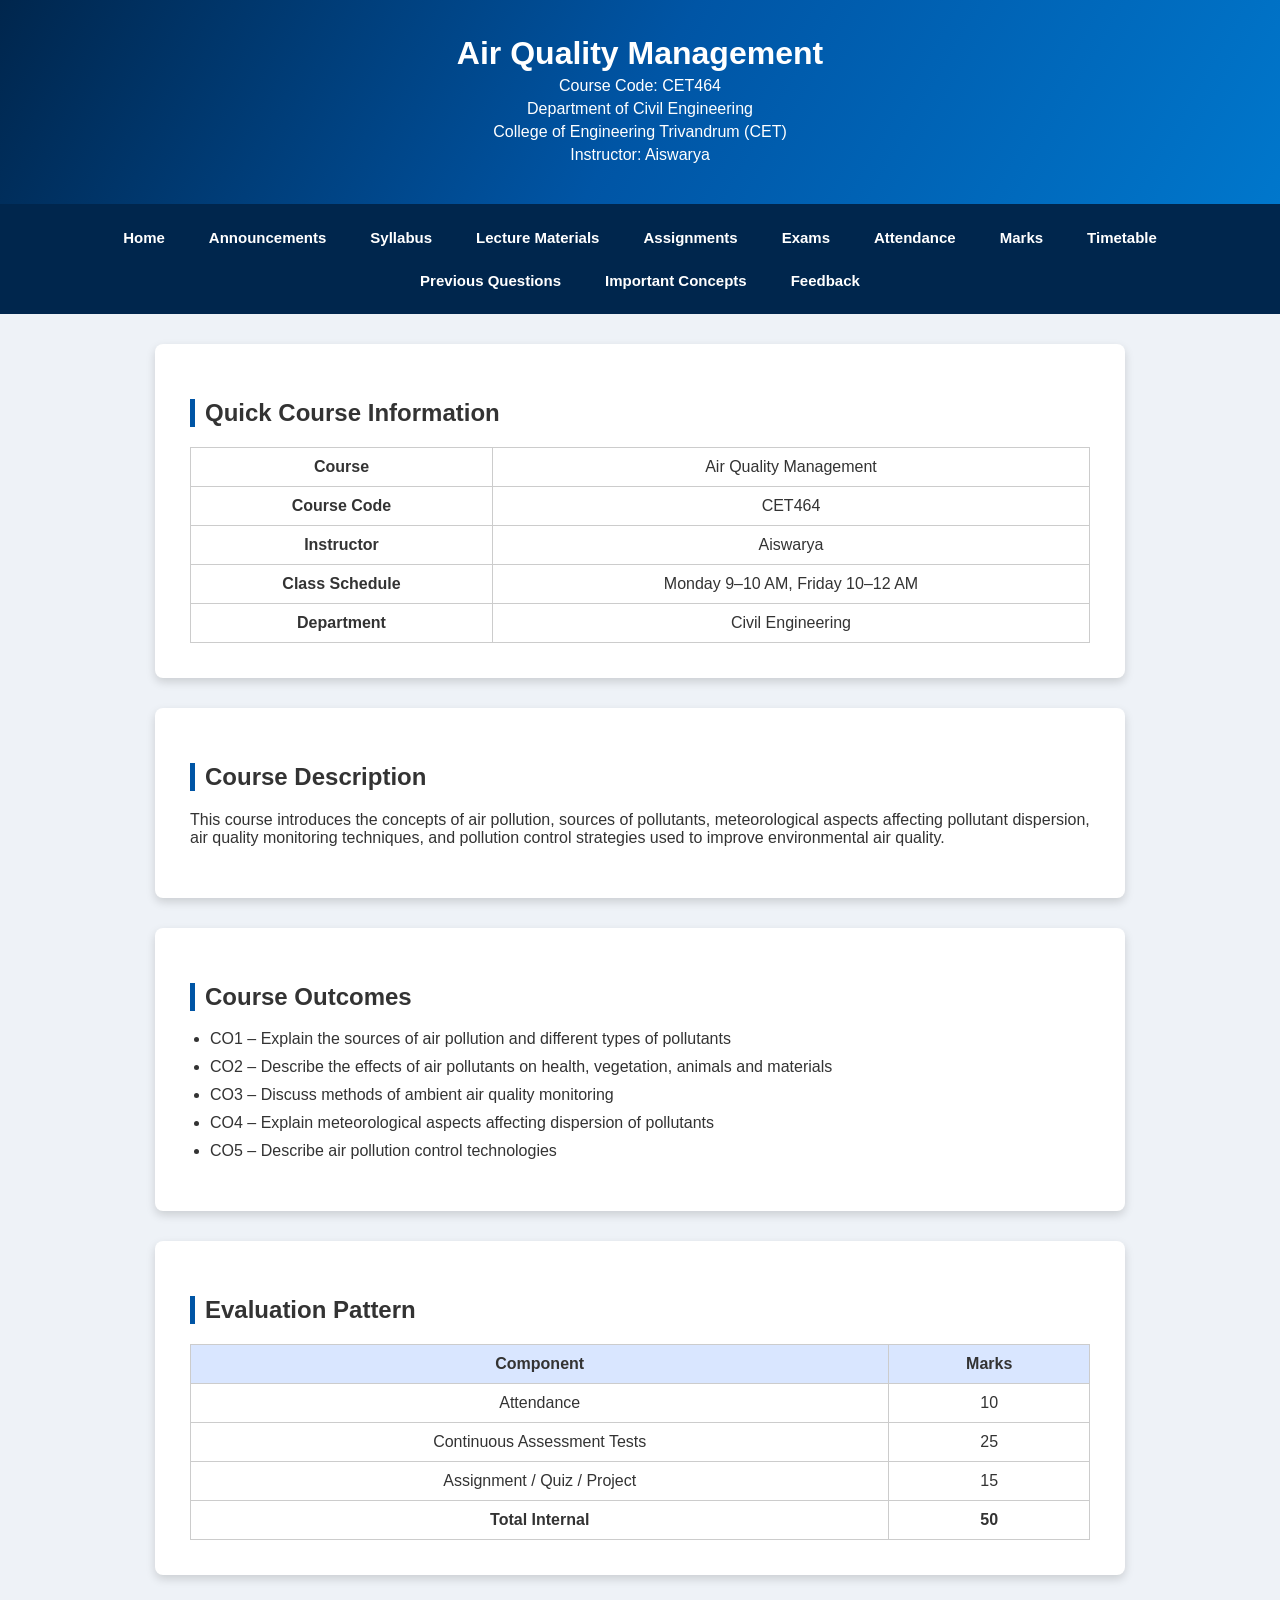
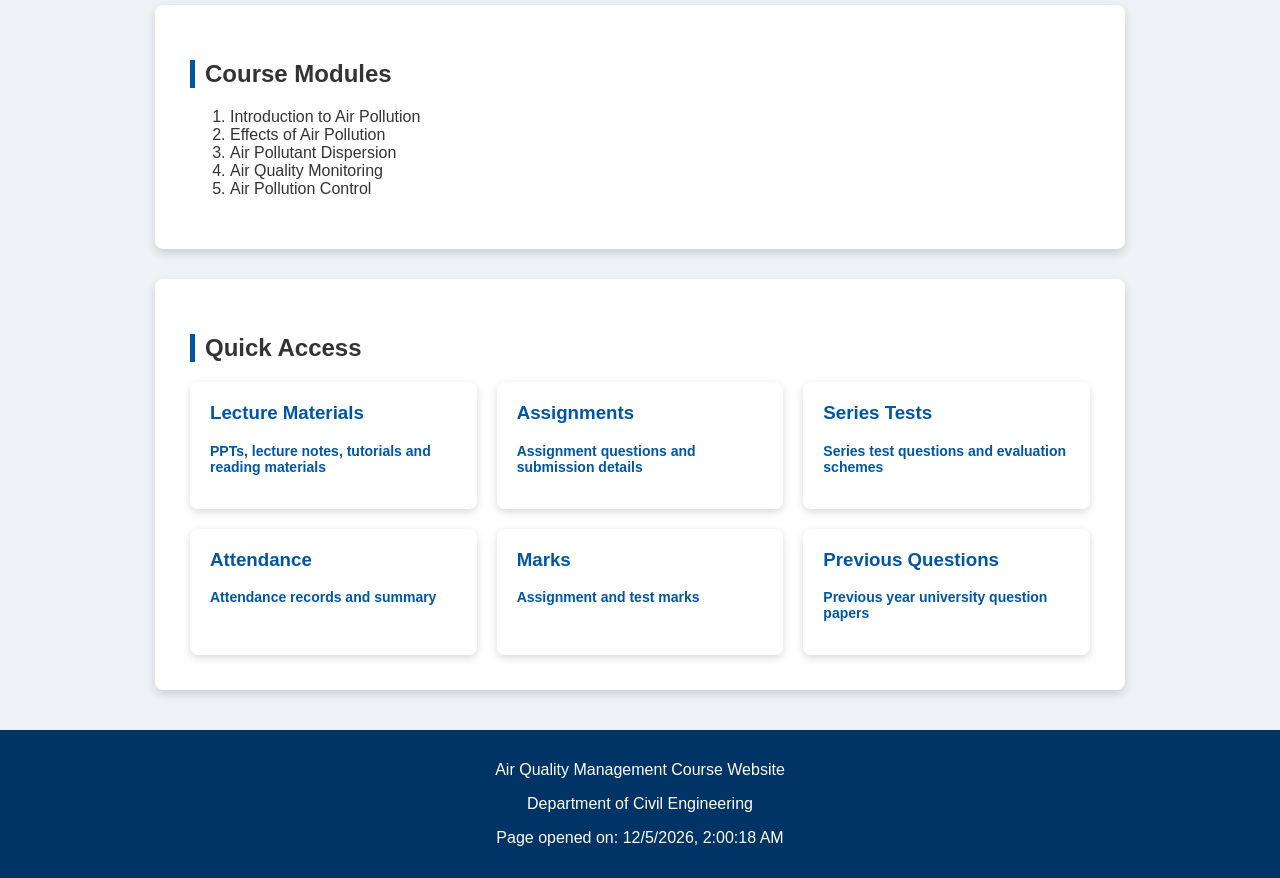
<file: index.html>
<!DOCTYPE html>
<html>

<head>
<title>Air Quality Management</title>
<link rel="stylesheet" href="style.css">
</head>

<body>

<header>

<h1>Air Quality Management</h1>

<p>Course Code: CET464</p>

<p>Department of Civil Engineering</p>

<p>College of Engineering Trivandrum (CET)</p>

<p>Instructor: Aiswarya</p>

</header>

<nav>
<a href="index.html">Home</a>
<a href="announcements.html">Announcements</a>
<a href="syllabus.html">Syllabus</a>
<a href="lecture.html">Lecture Materials</a>
<a href="assignments.html">Assignments</a>
<a href="exams.html">Exams</a>
<a href="attendance.html">Attendance</a>
<a href="marks.html">Marks</a>
<a href="timetable.html">Timetable</a>
<a href="previous.html">Previous Questions</a>
<a href="concepts.html">Important Concepts</a>
<a href="feedback.html">Feedback</a>
</nav>

  <div class="container">

<h2>Quick Course Information</h2>

<table>

<tr>
<td><b>Course</b></td>
<td>Air Quality Management</td>
</tr>

<tr>
<td><b>Course Code</b></td>
<td>CET464</td>
</tr>

<tr>
<td><b>Instructor</b></td>
<td>Aiswarya</td>
</tr>

<tr>
<td><b>Class Schedule</b></td>
<td>Monday 9–10 AM, Friday 10–12 AM</td>
</tr>

<tr>
<td><b>Department</b></td>
<td>Civil Engineering</td>
</tr>

</table>

</div>
  
<div class="container">

<h2>Course Description</h2>

<p>
This course introduces the concepts of air pollution, sources of pollutants,
meteorological aspects affecting pollutant dispersion, air quality monitoring
techniques, and pollution control strategies used to improve environmental air quality.
</p>

</div>

<div class="container">

<h2>Course Outcomes</h2>

<ul>
<li>CO1 – Explain the sources of air pollution and different types of pollutants</li>
<li>CO2 – Describe the effects of air pollutants on health, vegetation, animals and materials</li>
<li>CO3 – Discuss methods of ambient air quality monitoring</li>
<li>CO4 – Explain meteorological aspects affecting dispersion of pollutants</li>
<li>CO5 – Describe air pollution control technologies</li>
</ul>

</div>

<div class="container">

<h2>Evaluation Pattern</h2>

<table>

<tr>
<th>Component</th>
<th>Marks</th>
</tr>

<tr>
<td>Attendance</td>
<td>10</td>
</tr>

<tr>
<td>Continuous Assessment Tests</td>
<td>25</td>
</tr>

<tr>
<td>Assignment / Quiz / Project</td>
<td>15</td>
</tr>

<tr>
<td><b>Total Internal</b></td>
<td><b>50</b></td>
</tr>

</table>

</div>

<div class="container">

<h2>Course Modules</h2>

<ol>
<li>Introduction to Air Pollution</li>
<li>Effects of Air Pollution</li>
<li>Air Pollutant Dispersion</li>
<li>Air Quality Monitoring</li>
<li>Air Pollution Control</li>
</ol>

</div>

<div class="container">

<h2>Quick Access</h2>

<div class="card-grid">

<a href="lecture.html" class="card">
<h3>Lecture Materials</h3>
<p>PPTs, lecture notes, tutorials and reading materials</p>
</a>

<a href="assignments.html" class="card">
<h3>Assignments</h3>
<p>Assignment questions and submission details</p>
</a>

<a href="exams.html" class="card">
<h3>Series Tests</h3>
<p>Series test questions and evaluation schemes</p>
</a>

<a href="attendance.html" class="card">
<h3>Attendance</h3>
<p>Attendance records and summary</p>
</a>

<a href="marks.html" class="card">
<h3>Marks</h3>
<p>Assignment and test marks</p>
</a>

<a href="previous.html" class="card">
<h3>Previous Questions</h3>
<p>Previous year university question papers</p>
</a>

</div>

</div>

<footer>

<p>Air Quality Management Course Website</p>
<p>Department of Civil Engineering</p>

</footer>

<script src="script.js"></script>

</body>

</html>
</file>
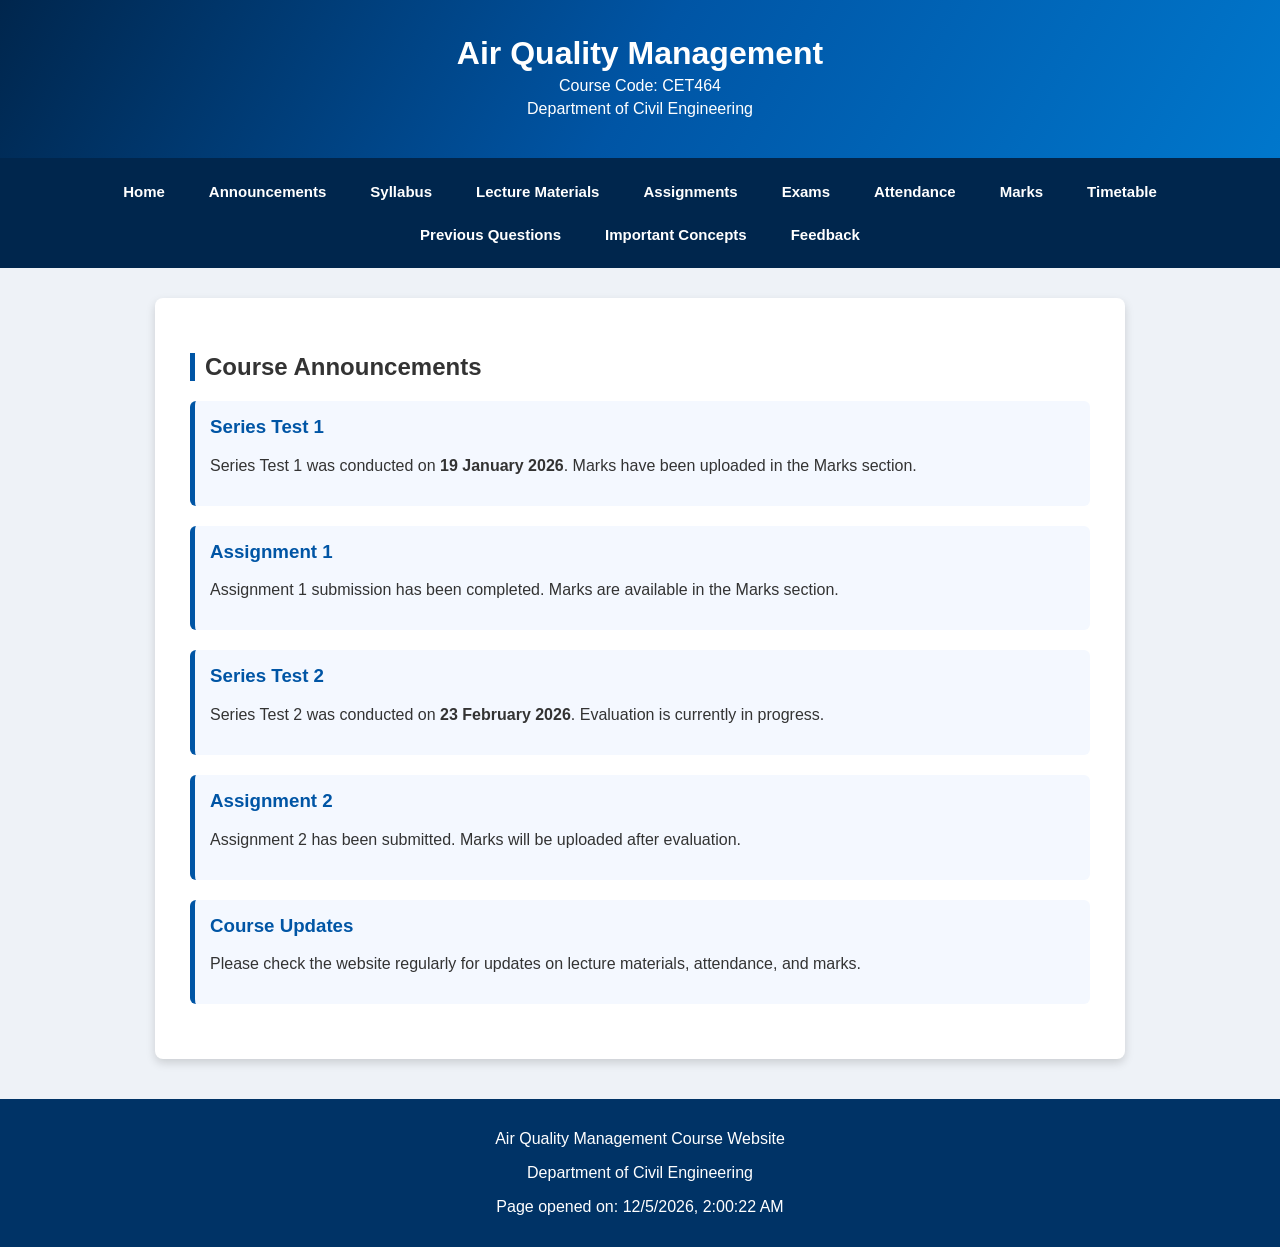
<file: announcements.html>
<!DOCTYPE html>
<html>

<head>
<title>Announcements - Air Quality Management</title>
<link rel="stylesheet" href="style.css">
</head>

<body>

<header>
<h1>Air Quality Management</h1>
<p>Course Code: CET464</p>
<p>Department of Civil Engineering</p>
</header>

<nav>
<a href="index.html">Home</a>
<a href="announcements.html">Announcements</a>
<a href="syllabus.html">Syllabus</a>
<a href="lecture.html">Lecture Materials</a>
<a href="assignments.html">Assignments</a>
<a href="exams.html">Exams</a>
<a href="attendance.html">Attendance</a>
<a href="marks.html">Marks</a>
<a href="timetable.html">Timetable</a>
<a href="previous.html">Previous Questions</a>
<a href="concepts.html">Important Concepts</a>
<a href="feedback.html">Feedback</a>
</nav>

<div class="container">

<h2>Course Announcements</h2>

<div class="announcement">
<h3>Series Test 1</h3>
<p>Series Test 1 was conducted on <b>19 January 2026</b>. Marks have been uploaded in the Marks section.</p>
</div>

<div class="announcement">
<h3>Assignment 1</h3>
<p>Assignment 1 submission has been completed. Marks are available in the Marks section.</p>
</div>

<div class="announcement">
<h3>Series Test 2</h3>
<p>Series Test 2 was conducted on <b>23 February 2026</b>. Evaluation is currently in progress.</p>
</div>

<div class="announcement">
<h3>Assignment 2</h3>
<p>Assignment 2 has been submitted. Marks will be uploaded after evaluation.</p>
</div>

<div class="announcement">
<h3>Course Updates</h3>
<p>Please check the website regularly for updates on lecture materials, attendance, and marks.</p>
</div>

</div>

<footer>
<p>Air Quality Management Course Website</p>
<p>Department of Civil Engineering</p>
</footer>

<script src="script.js"></script>

</body>

</html>
</file>
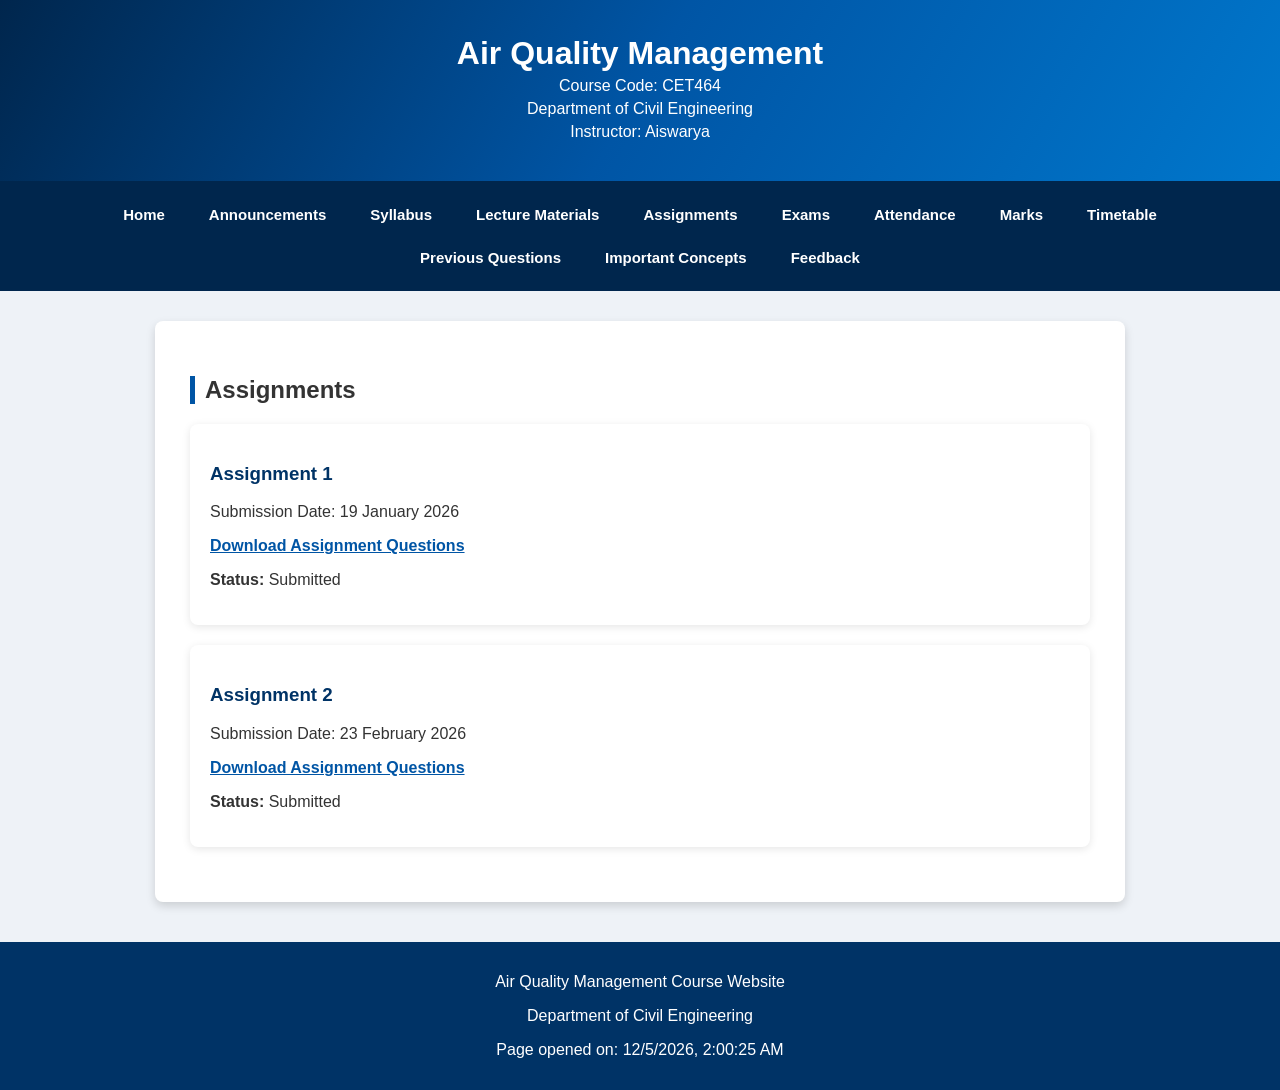
<file: assignments.html>
<!DOCTYPE html>
<html>

<head>
<title>Assignments - Air Quality Management</title>
<link rel="stylesheet" href="style.css">
</head>

<body>

<header>
<h1>Air Quality Management</h1>
<p>Course Code: CET464</p>
<p>Department of Civil Engineering</p>
<p>Instructor: Aiswarya</p>
</header>

<nav>

<a href="index.html">Home</a>
<a href="announcements.html">Announcements</a>
<a href="syllabus.html">Syllabus</a>
<a href="lecture.html">Lecture Materials</a>
<a href="assignments.html">Assignments</a>
<a href="exams.html">Exams</a>
<a href="attendance.html">Attendance</a>
<a href="marks.html">Marks</a>
<a href="timetable.html">Timetable</a>
<a href="previous.html">Previous Questions</a>
<a href="concepts.html">Important Concepts</a>
<a href="feedback.html">Feedback</a>

</nav>

<div class="container">

<h2>Assignments</h2>

<div class="assignment">
<h3>Assignment 1</h3>
<p>Submission Date: 19 January 2026</p>
<a href="files/assignment1.pdf">Download Assignment Questions</a>
<p><b>Status:</b> Submitted</p>
</div>

<div class="assignment">
<h3>Assignment 2</h3>
<p>Submission Date: 23 February 2026</p>
<a href="files/assignment2.pdf">Download Assignment Questions</a>
<p><b>Status:</b> Submitted</p>
</div>

</div>

<footer>

<p>Air Quality Management Course Website</p>
<p>Department of Civil Engineering</p>

</footer>

<script src="script.js"></script>

</body>
</html>
</file>
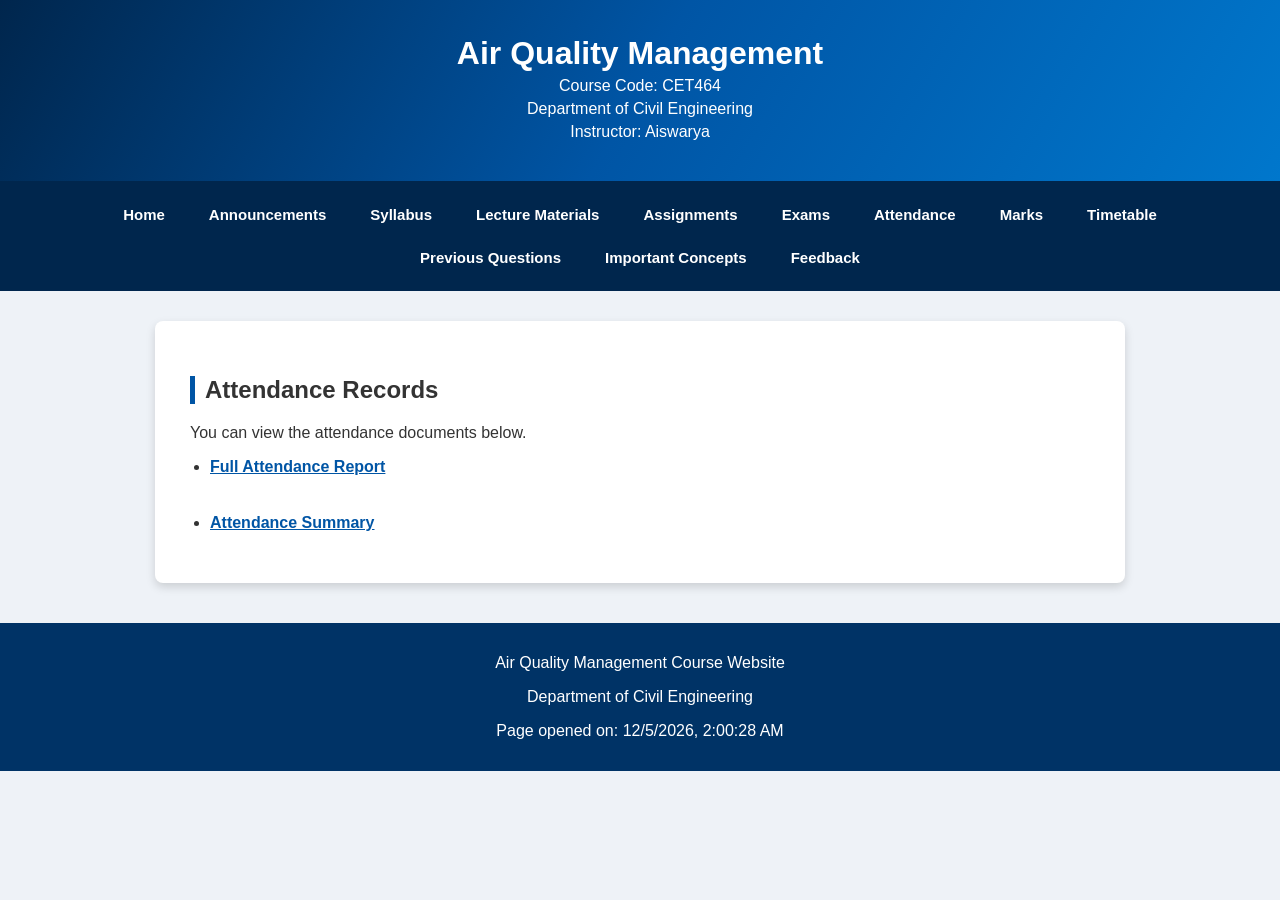
<file: attendance.html>
<!DOCTYPE html>
<html>

<head>
<title>Attendance - Air Quality Management</title>
<link rel="stylesheet" href="style.css">
</head>

<body>

<header>
<h1>Air Quality Management</h1>
<p>Course Code: CET464</p>
<p>Department of Civil Engineering</p>
<p>Instructor: Aiswarya</p>
</header>

<nav>

<a href="index.html">Home</a>
<a href="announcements.html">Announcements</a>
<a href="syllabus.html">Syllabus</a>
<a href="lecture.html">Lecture Materials</a>
<a href="assignments.html">Assignments</a>
<a href="exams.html">Exams</a>
<a href="attendance.html">Attendance</a>
<a href="marks.html">Marks</a>
<a href="timetable.html">Timetable</a>
<a href="previous.html">Previous Questions</a>
<a href="concepts.html">Important Concepts</a>
<a href="feedback.html">Feedback</a>

</nav>

<div class="container">

<h2>Attendance Records</h2>

<p>You can view the attendance documents below.</p>

<ul>

<li>
<a href="files/attendance.pdf" target="_blank">
Full Attendance Report
</a>
</li>

<br>

<li>
<a href="files/attendancesummary.pdf" target="_blank">
Attendance Summary
</a>
</li>

</ul>

</div>

<footer>

<p>Air Quality Management Course Website</p>
<p>Department of Civil Engineering</p>

</footer>

<script src="script.js"></script>

</body>

</html>
</file>
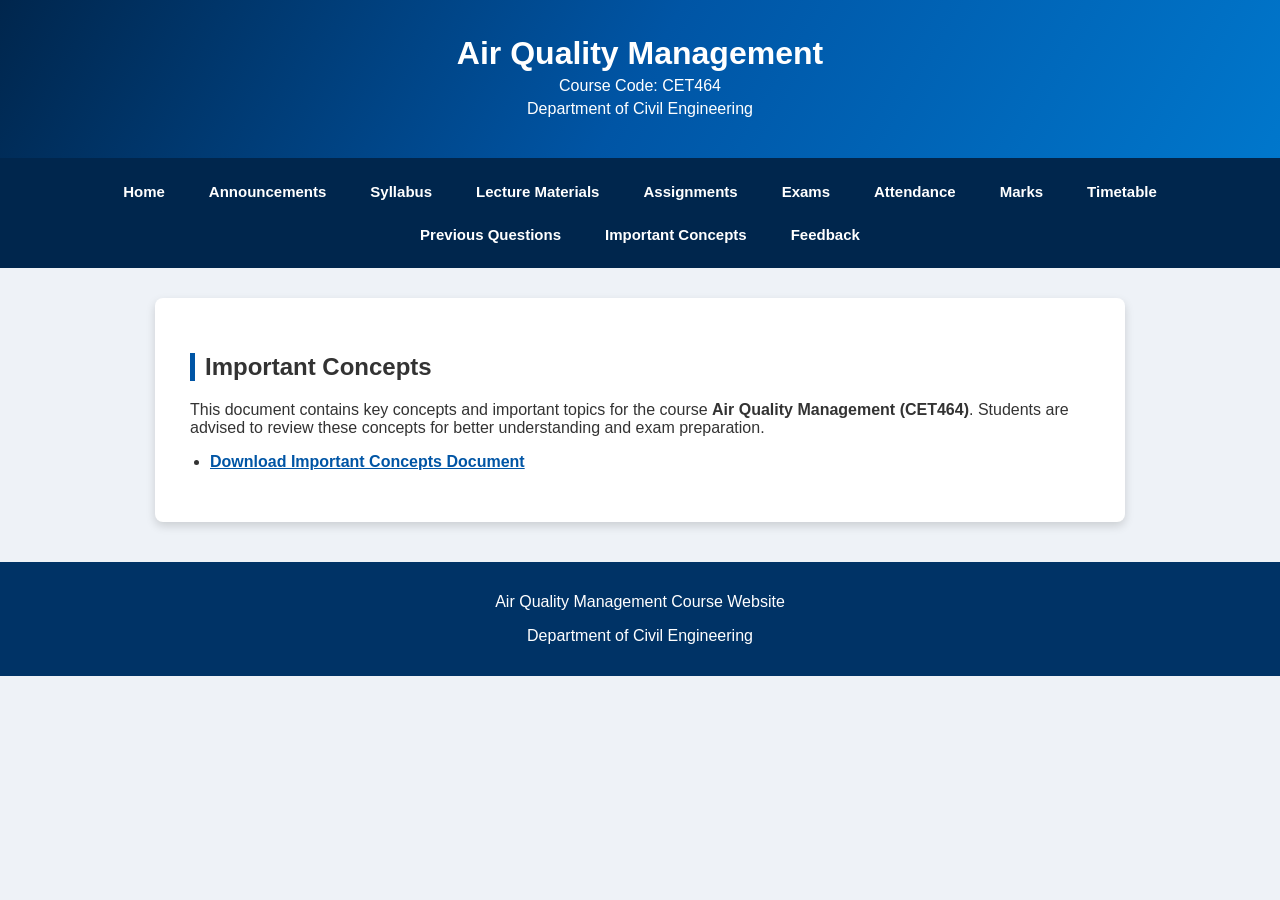
<file: concepts.html>
<!DOCTYPE html>
<html>

<head>
<title>Important Concepts - Air Quality Management</title>
<link rel="stylesheet" href="style.css">
</head>

<body>

<header>
<h1>Air Quality Management</h1>
<p>Course Code: CET464</p>
<p>Department of Civil Engineering</p>
</header>

<nav>
<a href="index.html">Home</a>
<a href="announcements.html">Announcements</a>
<a href="syllabus.html">Syllabus</a>
<a href="lecture.html">Lecture Materials</a>
<a href="assignments.html">Assignments</a>
<a href="exams.html">Exams</a>
<a href="attendance.html">Attendance</a>
<a href="marks.html">Marks</a>
<a href="timetable.html">Timetable</a>
<a href="previous.html">Previous Questions</a>
<a href="concepts.html">Important Concepts</a>
<a href="feedback.html">Feedback</a>
</nav>

<div class="container">

<h2>Important Concepts</h2>

<p>
This document contains key concepts and important topics for the course
<strong>Air Quality Management (CET464)</strong>. Students are advised to review
these concepts for better understanding and exam preparation.
</p>

<ul>

<li>
<a href="files/importantconcepts.docx" target="_blank">
Download Important Concepts Document
</a>
</li>

</ul>

</div>

<footer>
<p>Air Quality Management Course Website</p>
<p>Department of Civil Engineering</p>
</footer>

</body>

</html>
</file>
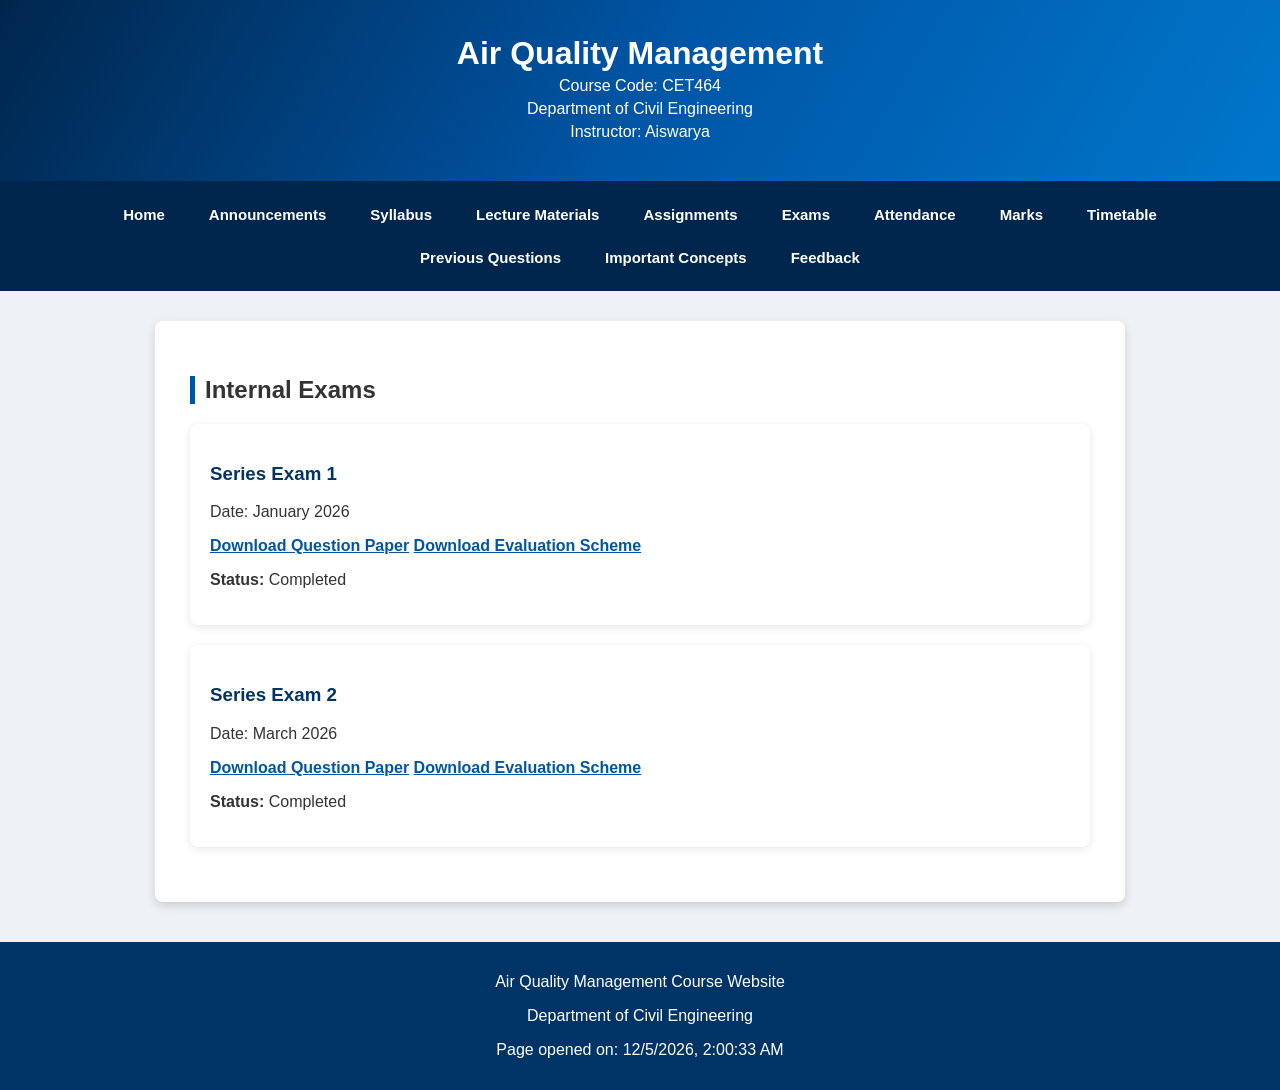
<file: exams.html>
<!DOCTYPE html>
<html>

<head>
<title>Exams - Air Quality Management</title>
<link rel="stylesheet" href="style.css">
</head>

<body>

<header>
<h1>Air Quality Management</h1>
<p>Course Code: CET464</p>
<p>Department of Civil Engineering</p>
<p>Instructor: Aiswarya</p>
</header>

<nav>

<a href="index.html">Home</a>
<a href="announcements.html">Announcements</a>
<a href="syllabus.html">Syllabus</a>
<a href="lecture.html">Lecture Materials</a>
<a href="assignments.html">Assignments</a>
<a href="exams.html">Exams</a>
<a href="attendance.html">Attendance</a>
<a href="marks.html">Marks</a>
<a href="timetable.html">Timetable</a>
<a href="previous.html">Previous Questions</a>
<a href="concepts.html">Important Concepts</a>
<a href="feedback.html">Feedback</a>

</nav>

<div class="container">

<h2>Internal Exams</h2>

<div class="exam">

<h3>Series Exam 1</h3>

<p>Date: January 2026</p>

<a href="files/series1.docx">Download Question Paper</a>

<a href="files/series1scheme.docx">Download Evaluation Scheme</a>

<p><b>Status:</b> Completed</p>

</div>

<div class="exam">

<h3>Series Exam 2</h3>

<p>Date: March 2026</p>

<a href="files/series2.docx">Download Question Paper</a>

<a href="files/series2scheme.docx">Download Evaluation Scheme</a>

<p><b>Status:</b> Completed</p>

</div>

</div>

<footer>

<p>Air Quality Management Course Website</p>
<p>Department of Civil Engineering</p>

</footer>

<script src="script.js"></script>

</body>
</html>
</file>
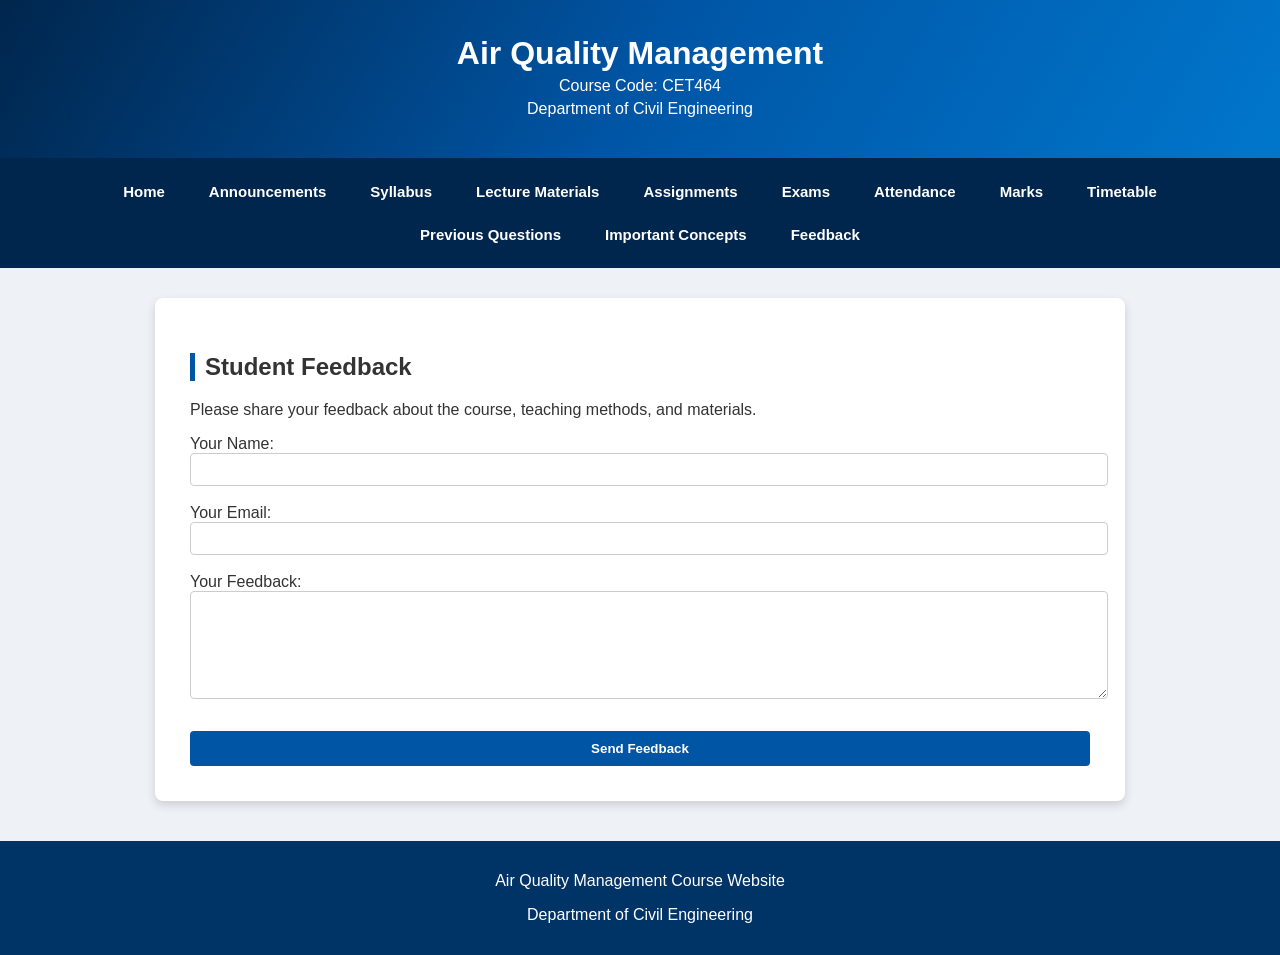
<file: feedback.html>
<!DOCTYPE html>
<html>

<head>
<title>Feedback - Air Quality Management</title>
<link rel="stylesheet" href="style.css">
</head>

<body>

<header>
<h1>Air Quality Management</h1>
<p>Course Code: CET464</p>
<p>Department of Civil Engineering</p>
</header>

<nav>
<a href="index.html">Home</a>
<a href="announcements.html">Announcements</a>
<a href="syllabus.html">Syllabus</a>
<a href="lecture.html">Lecture Materials</a>
<a href="assignments.html">Assignments</a>
<a href="exams.html">Exams</a>
<a href="attendance.html">Attendance</a>
<a href="marks.html">Marks</a>
<a href="timetable.html">Timetable</a>
<a href="previous.html">Previous Questions</a>
<a href="concepts.html">Important Concepts</a>
<a href="feedback.html">Feedback</a>
</nav>

<div class="container">

<h2>Student Feedback</h2>

<p>Please share your feedback about the course, teaching methods, and materials.</p>

<form action="mailto:aiswaryas@cet.ac.in" method="post" enctype="text/plain">

<label>Your Name:</label><br>
<input type="text" name="name" required><br><br>

<label>Your Email:</label><br>
<input type="email" name="email"><br><br>

<label>Your Feedback:</label><br>
<textarea name="feedback" rows="6" cols="50" required></textarea><br><br>

<input type="submit" value="Send Feedback">

</form>

</div>

<footer>
<p>Air Quality Management Course Website</p>
<p>Department of Civil Engineering</p>
</footer>

</body>

</html>
</file>
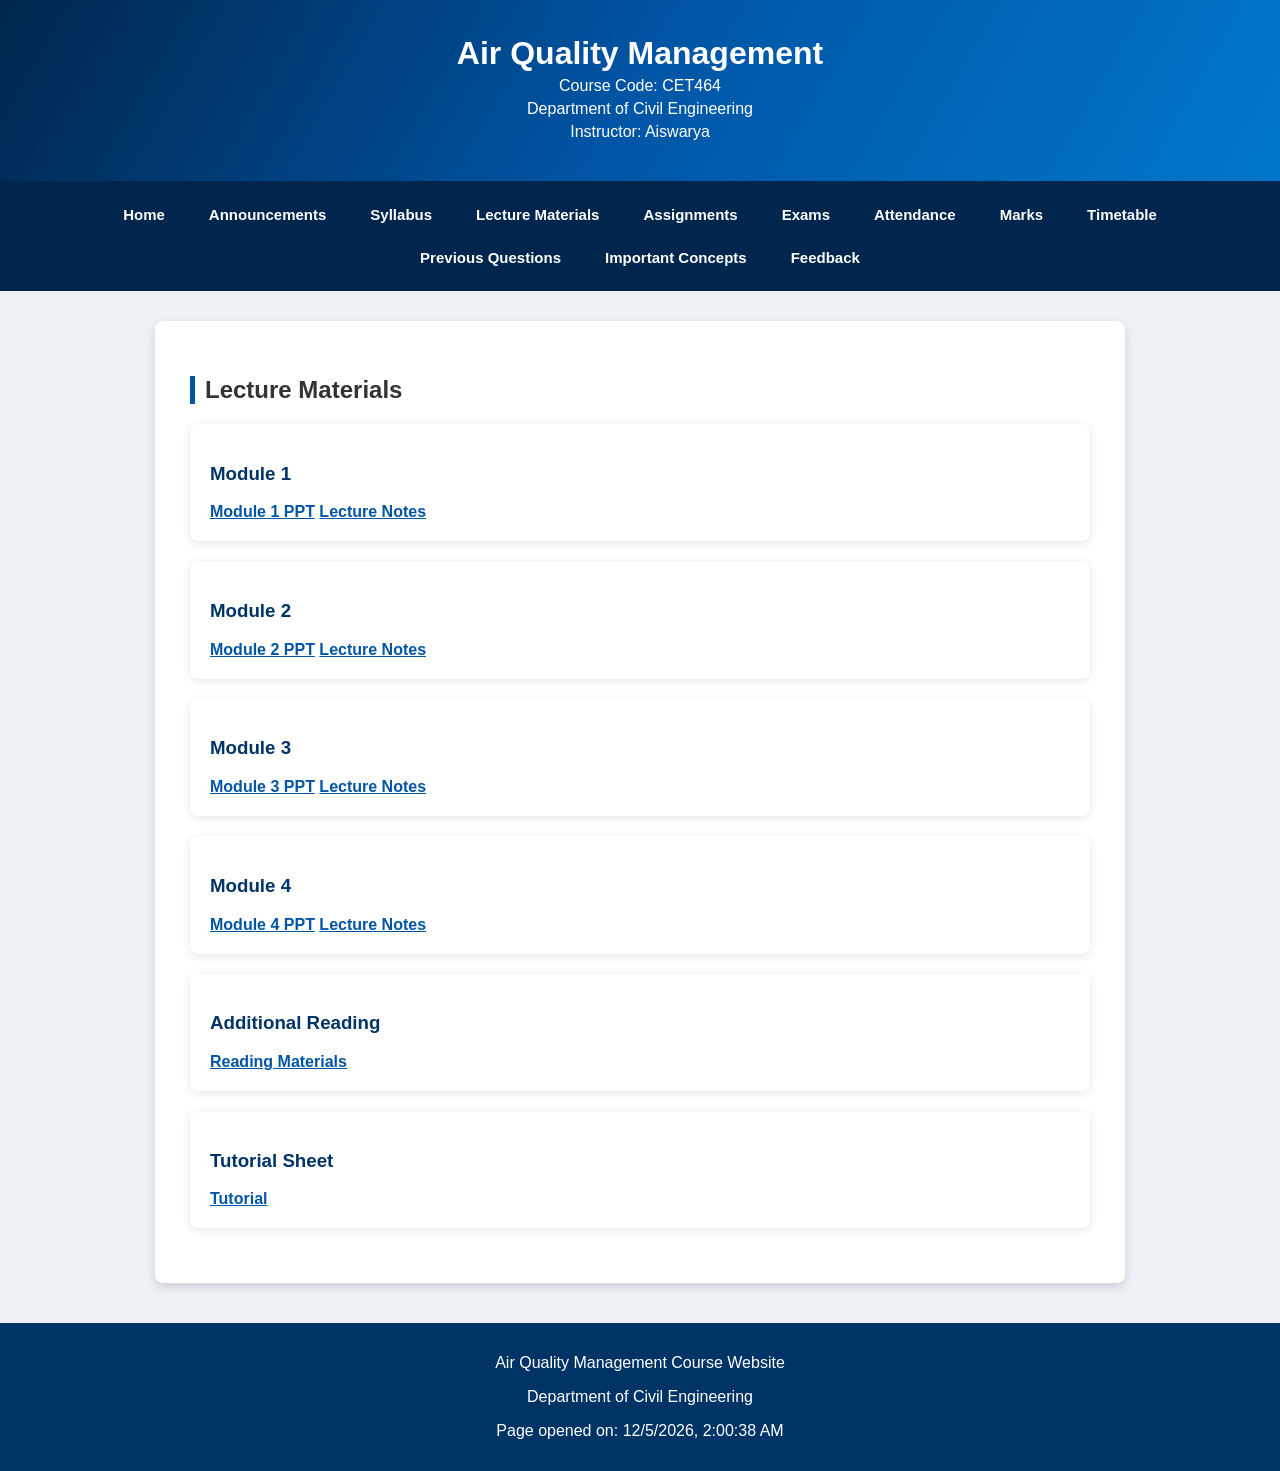
<file: lecture.html>
<!DOCTYPE html>
<html>

<head>
<title>Lecture Materials - Air Quality Management</title>
<link rel="stylesheet" href="style.css">
</head>

<body>

<header>
<h1>Air Quality Management</h1>
<p>Course Code: CET464</p>
<p>Department of Civil Engineering</p>
<p>Instructor: Aiswarya</p>
</header>

<nav>

<a href="index.html">Home</a>
<a href="announcements.html">Announcements</a>
<a href="syllabus.html">Syllabus</a>
<a href="lecture.html">Lecture Materials</a>
<a href="assignments.html">Assignments</a>
<a href="exams.html">Exams</a>
<a href="attendance.html">Attendance</a>
<a href="marks.html">Marks</a>
<a href="timetable.html">Timetable</a>
<a href="previous.html">Previous Questions</a>
<a href="concepts.html">Important Concepts</a>
<a href="feedback.html">Feedback</a>

</nav>

<div class="container">

<h2>Lecture Materials</h2>

<div class="module">
<h3>Module 1</h3>
<a href="files/module1.pptx">Module 1 PPT</a>
<a href="files/notes1.docx">Lecture Notes</a>
</div>

<div class="module">
<h3>Module 2</h3>
<a href="files/module2.pptx">Module 2 PPT</a>
<a href="files/notes2.docx">Lecture Notes</a>
</div>

<div class="module">
<h3>Module 3</h3>
<a href="files/module3.pptx">Module 3 PPT</a>
<a href="files/notes3.docx">Lecture Notes</a>
</div>

<div class="module">
<h3>Module 4</h3>
<a href="files/module4.pptx">Module 4 PPT</a>
<a href="files/notes4.docx">Lecture Notes</a>
</div>

<div class="module">
<h3>Additional Reading</h3>
<a href="files/readingmaterials.docx">Reading Materials</a>
</div>

<div class="module">
<h3>Tutorial Sheet</h3>
<a href="files/tutorial.docx">Tutorial</a>
</div>

</div>

<footer>

<p>Air Quality Management Course Website</p>
<p>Department of Civil Engineering</p>

</footer>

<script src="script.js"></script>

</body>
</html>
</file>
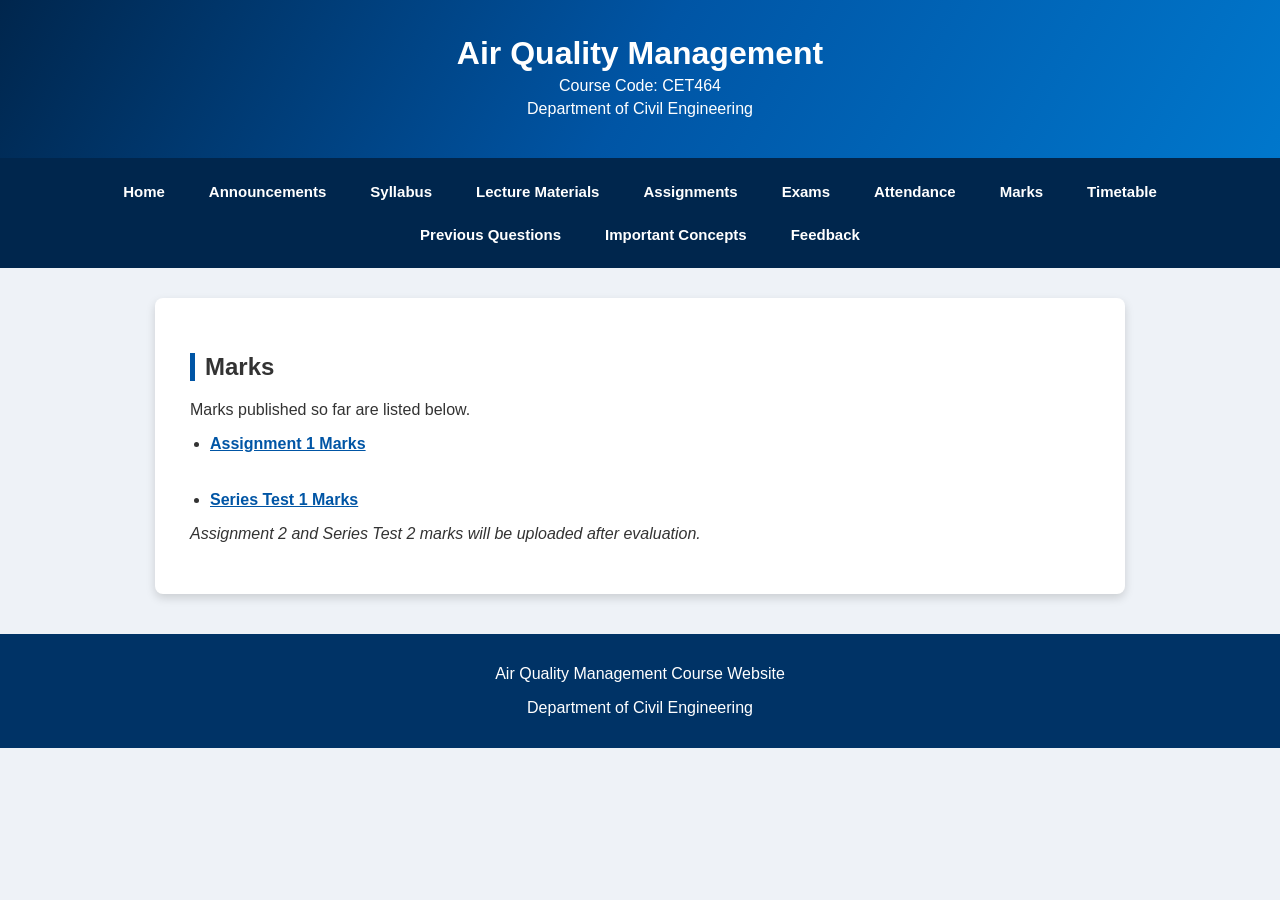
<file: marks.html>
<!DOCTYPE html>
<html>

<head>
<title>Marks - Air Quality Management</title>
<link rel="stylesheet" href="style.css">
</head>

<body>

<header>
<h1>Air Quality Management</h1>
<p>Course Code: CET464</p>
<p>Department of Civil Engineering</p>
</header>

<nav>
<a href="index.html">Home</a>
<a href="announcements.html">Announcements</a>
<a href="syllabus.html">Syllabus</a>
<a href="lecture.html">Lecture Materials</a>
<a href="assignments.html">Assignments</a>
<a href="exams.html">Exams</a>
<a href="attendance.html">Attendance</a>
<a href="marks.html">Marks</a>
<a href="timetable.html">Timetable</a>
<a href="previous.html">Previous Questions</a>
<a href="concepts.html">Important Concepts</a>
<a href="feedback.html">Feedback</a>
</nav>

<div class="container">

<h2>Marks</h2>

<p>Marks published so far are listed below.</p>

<ul>

<li>
<a href="files/assignmentmk1.pdf" target="_blank">
Assignment 1 Marks
</a>
</li>

<br>

<li>
<a href="files/seriesmk1.pdf" target="_blank">
Series Test 1 Marks
</a>
</li>

</ul>

<p><i>Assignment 2 and Series Test 2 marks will be uploaded after evaluation.</i></p>

</div>

<footer>
<p>Air Quality Management Course Website</p>
<p>Department of Civil Engineering</p>
</footer>

</body>

</html>
</file>
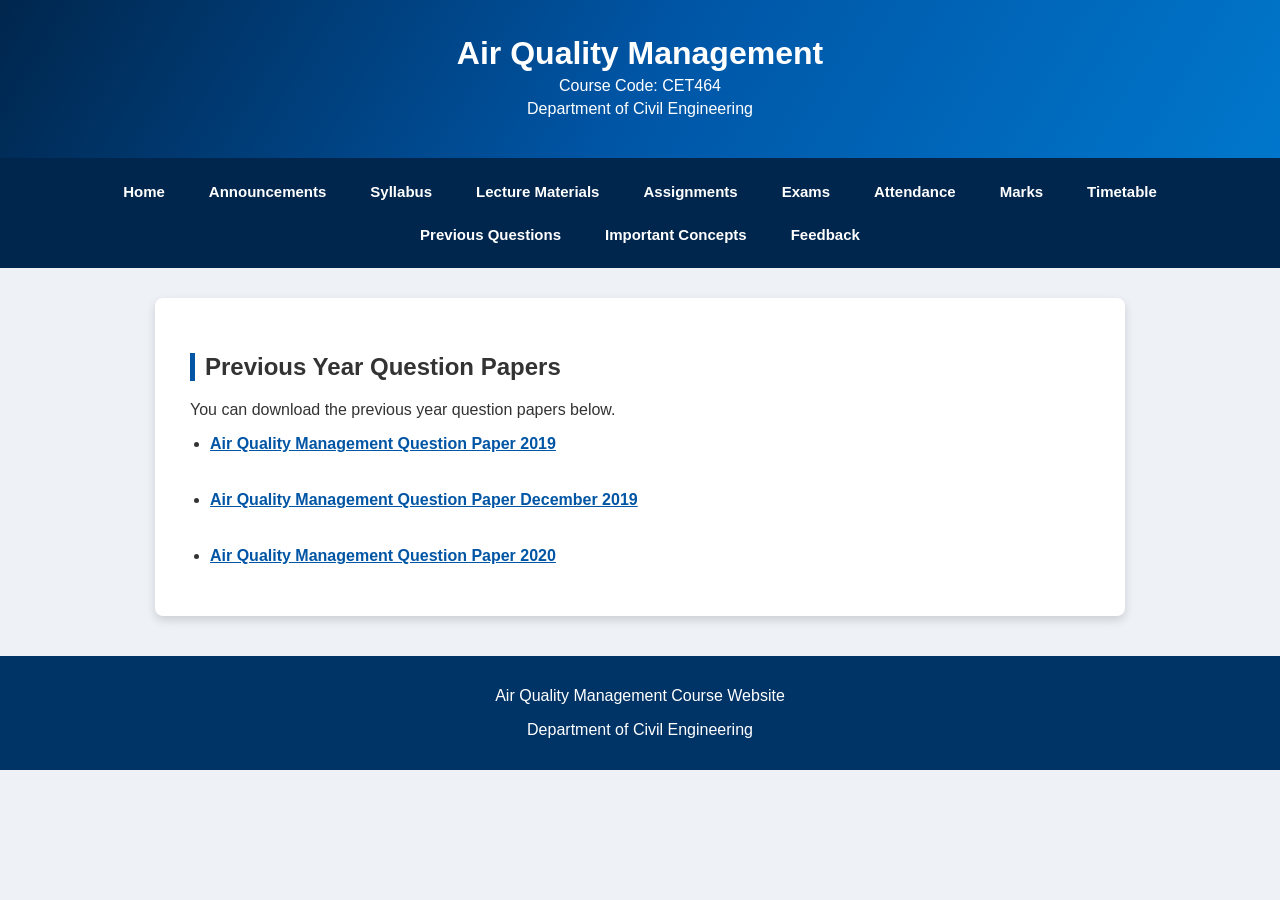
<file: previous.html>
<!DOCTYPE html>
<html>

<head>
<title>Previous Questions - Air Quality Management</title>
<link rel="stylesheet" href="style.css">
</head>

<body>

<header>
<h1>Air Quality Management</h1>
<p>Course Code: CET464</p>
<p>Department of Civil Engineering</p>
</header>

<nav>
<a href="index.html">Home</a>
<a href="announcements.html">Announcements</a>
<a href="syllabus.html">Syllabus</a>
<a href="lecture.html">Lecture Materials</a>
<a href="assignments.html">Assignments</a>
<a href="exams.html">Exams</a>
<a href="attendance.html">Attendance</a>
<a href="marks.html">Marks</a>
<a href="timetable.html">Timetable</a>
<a href="previous.html">Previous Questions</a>
<a href="concepts.html">Important Concepts</a>
<a href="feedback.html">Feedback</a>
</nav>

<div class="container">

<h2>Previous Year Question Papers</h2>

<p>You can download the previous year question papers below.</p>

<ul>

<li>
<a href="files/pyq1.pdf" target="_blank">
Air Quality Management Question Paper 2019
</a>
</li>

<br>

<li>
<a href="files/pyq2.pdf" target="_blank">
Air Quality Management Question Paper December 2019
</a>
</li>

<br>

<li>
<a href="files/pyq3.pdf" target="_blank">
Air Quality Management Question Paper 2020
</a>
</li>

</ul>

</div>

<footer>
<p>Air Quality Management Course Website</p>
<p>Department of Civil Engineering</p>
</footer>

</body>

</html>
</file>
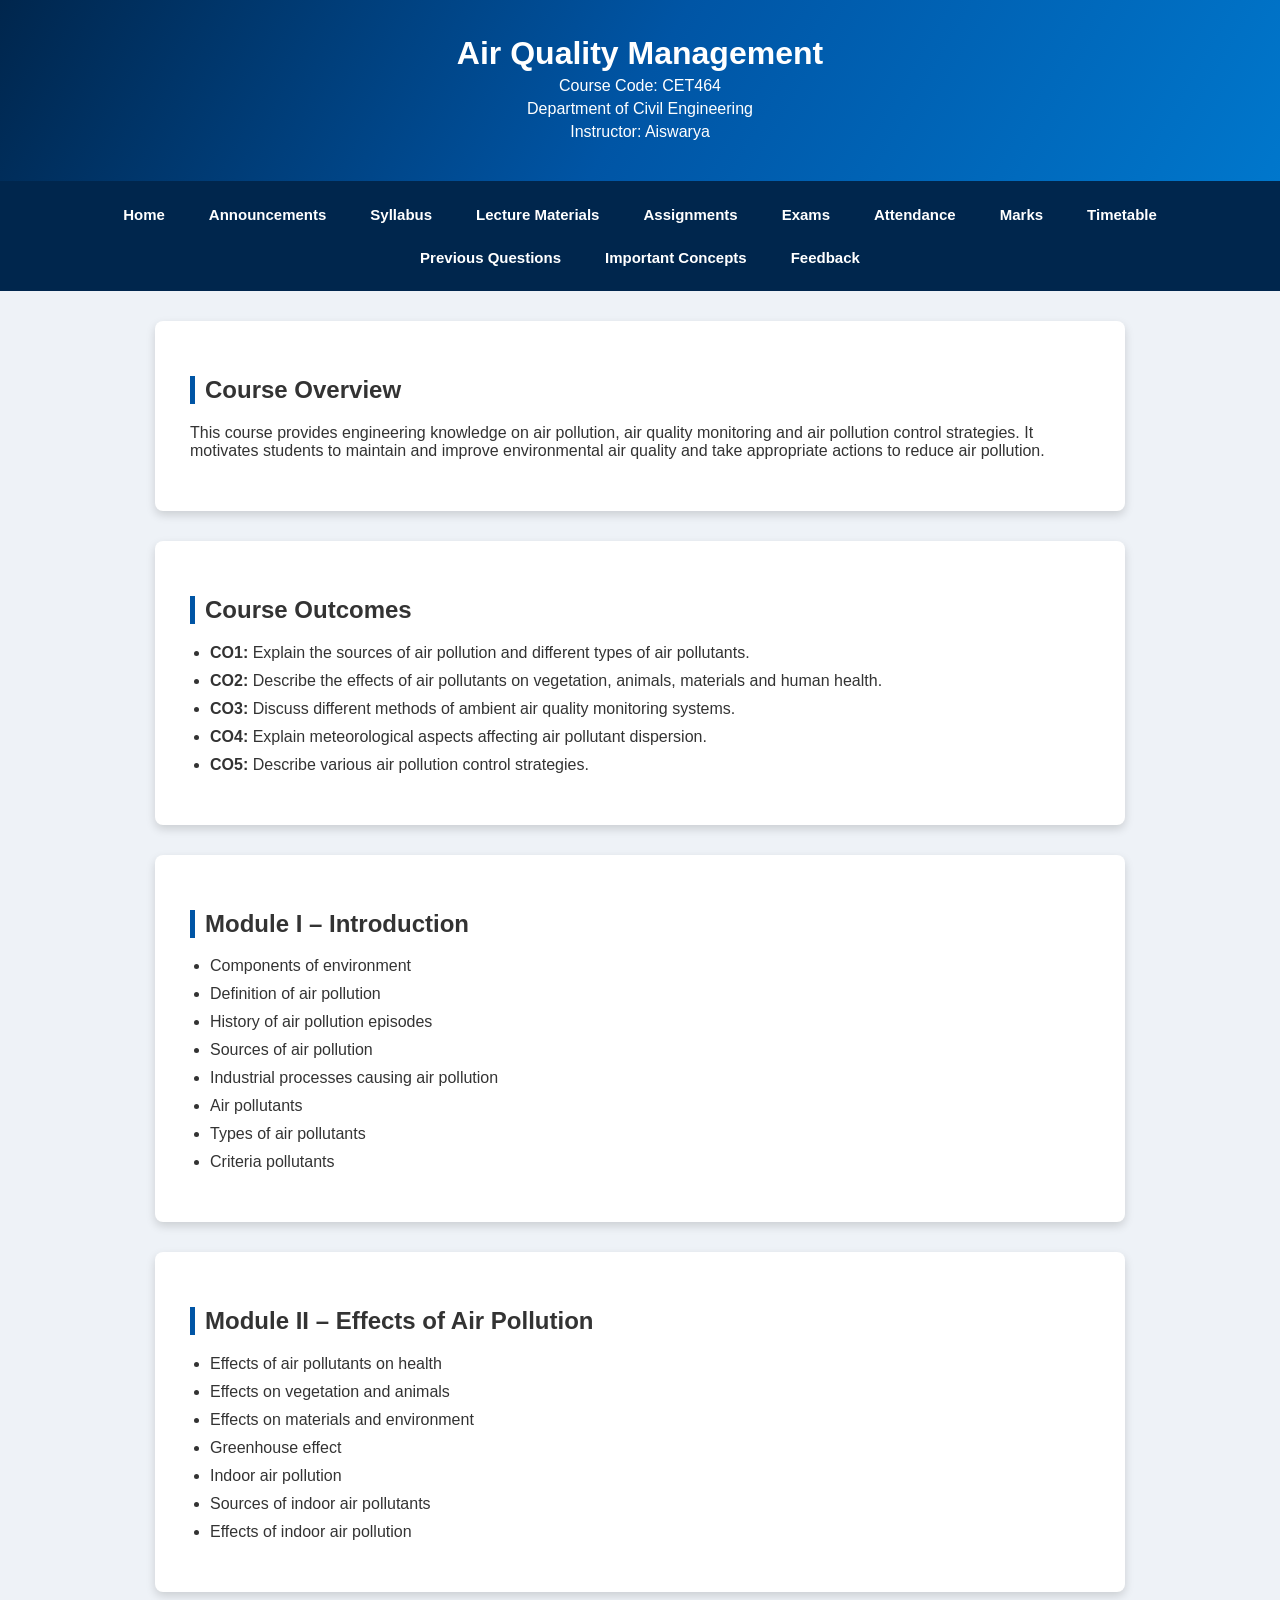
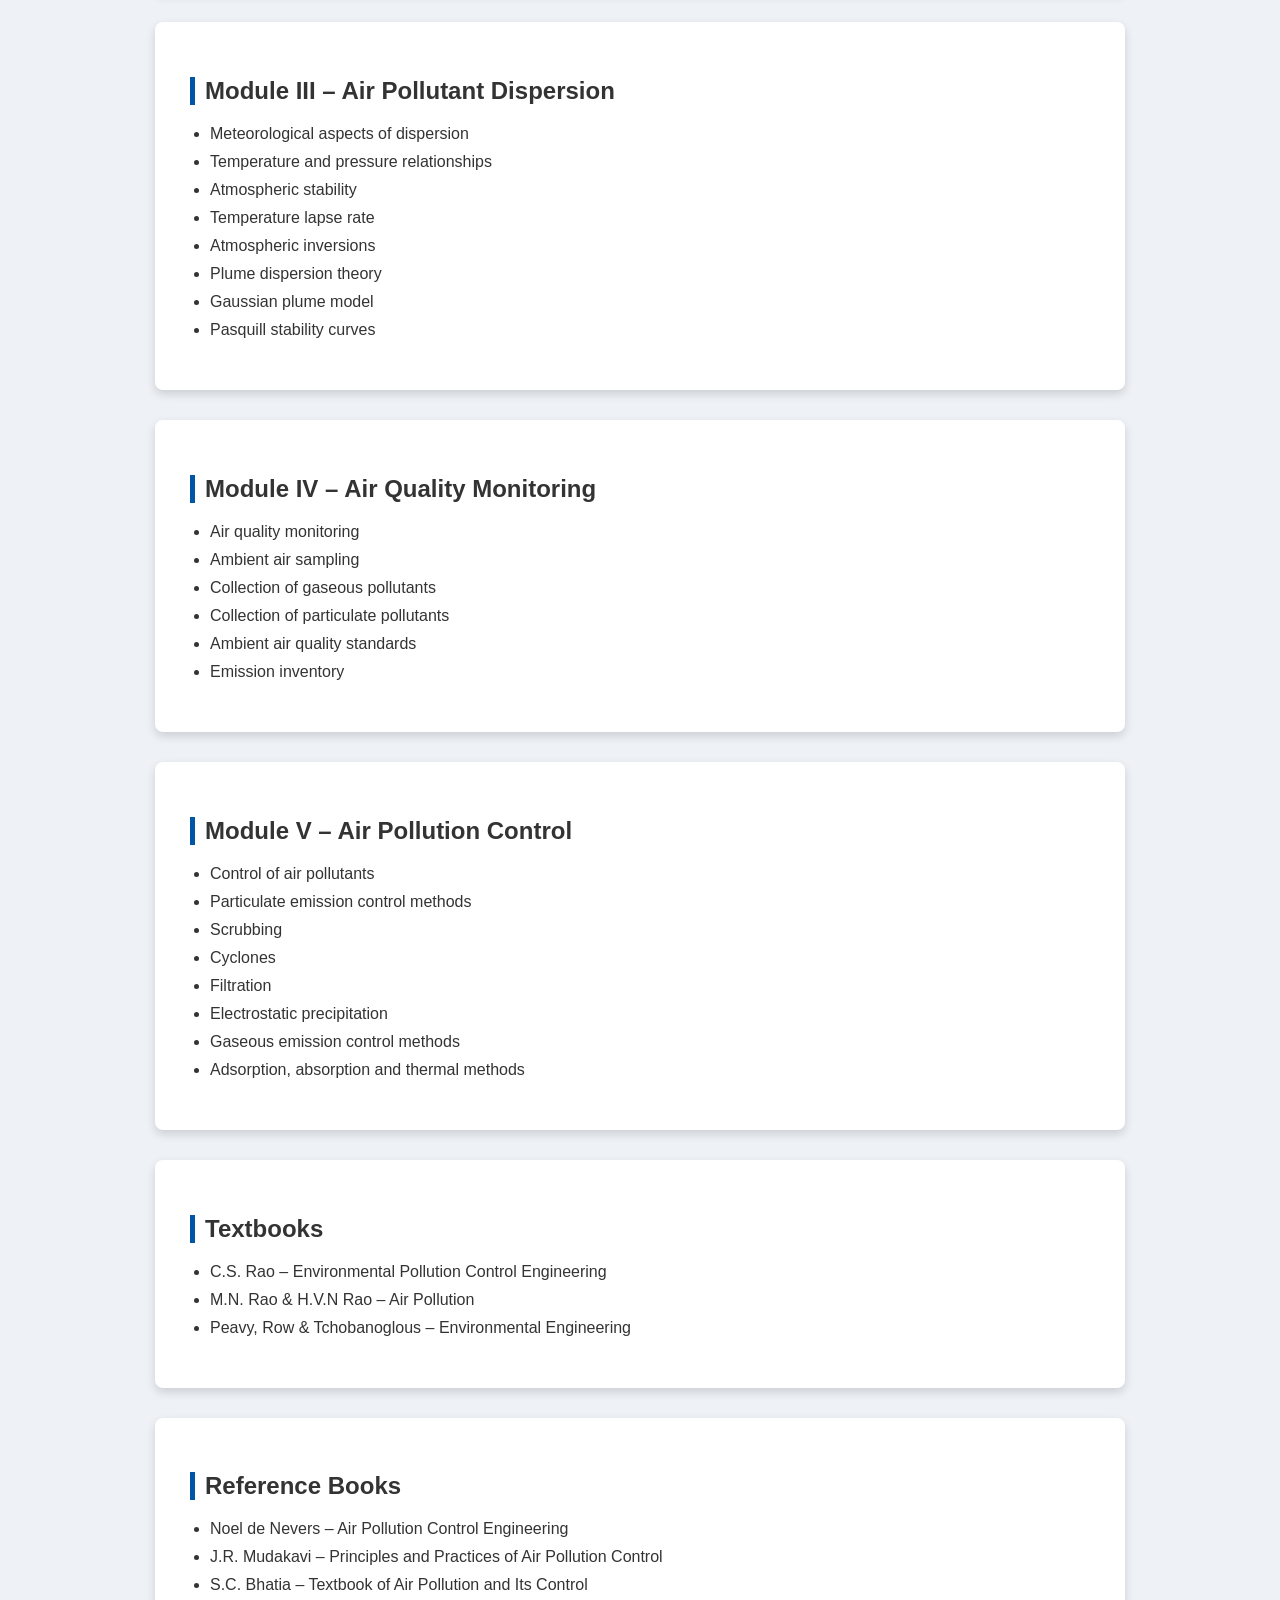
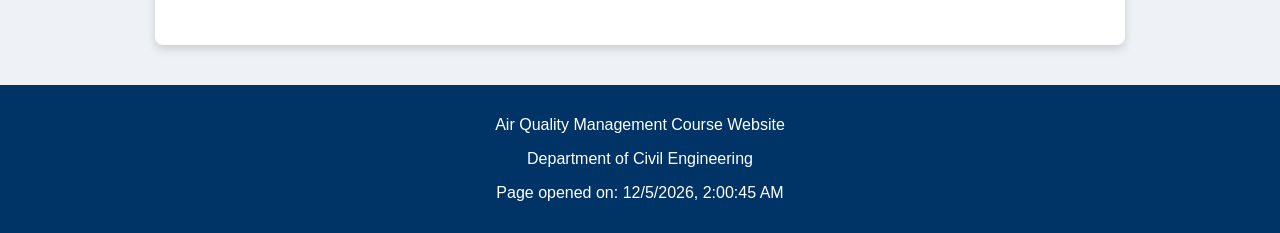
<file: syllabus.html>
<!DOCTYPE html>
<html>

<head>

<title>Syllabus - Air Quality Management</title>
<link rel="stylesheet" href="style.css">

</head>

<body>

<header>

<h1>Air Quality Management</h1>

<p>Course Code: CET464</p>

<p>Department of Civil Engineering</p>

<p>Instructor: Aiswarya</p>

</header>

<nav>

<a href="index.html">Home</a>
<a href="announcements.html">Announcements</a>
<a href="syllabus.html">Syllabus</a>
<a href="lecture.html">Lecture Materials</a>
<a href="assignments.html">Assignments</a>
<a href="exams.html">Exams</a>
<a href="attendance.html">Attendance</a>
<a href="marks.html">Marks</a>
<a href="timetable.html">Timetable</a>
<a href="previous.html">Previous Questions</a>
<a href="concepts.html">Important Concepts</a>
<a href="feedback.html">Feedback</a>

</nav>

<div class="container">

<h2>Course Overview</h2>

<p>

This course provides engineering knowledge on air pollution, air quality monitoring
and air pollution control strategies. It motivates students to maintain and improve
environmental air quality and take appropriate actions to reduce air pollution.

</p>

</div>

<div class="container">

<h2>Course Outcomes</h2>

<ul>

<li><b>CO1:</b> Explain the sources of air pollution and different types of air pollutants.</li>

<li><b>CO2:</b> Describe the effects of air pollutants on vegetation, animals, materials and human health.</li>

<li><b>CO3:</b> Discuss different methods of ambient air quality monitoring systems.</li>

<li><b>CO4:</b> Explain meteorological aspects affecting air pollutant dispersion.</li>

<li><b>CO5:</b> Describe various air pollution control strategies.</li>

</ul>

</div>

<div class="container">

<h2>Module I – Introduction</h2>

<ul>

<li>Components of environment</li>
<li>Definition of air pollution</li>
<li>History of air pollution episodes</li>
<li>Sources of air pollution</li>
<li>Industrial processes causing air pollution</li>
<li>Air pollutants</li>
<li>Types of air pollutants</li>
<li>Criteria pollutants</li>

</ul>

</div>

<div class="container">

<h2>Module II – Effects of Air Pollution</h2>

<ul>

<li>Effects of air pollutants on health</li>
<li>Effects on vegetation and animals</li>
<li>Effects on materials and environment</li>
<li>Greenhouse effect</li>
<li>Indoor air pollution</li>
<li>Sources of indoor air pollutants</li>
<li>Effects of indoor air pollution</li>

</ul>

</div>

<div class="container">

<h2>Module III – Air Pollutant Dispersion</h2>

<ul>

<li>Meteorological aspects of dispersion</li>
<li>Temperature and pressure relationships</li>
<li>Atmospheric stability</li>
<li>Temperature lapse rate</li>
<li>Atmospheric inversions</li>
<li>Plume dispersion theory</li>
<li>Gaussian plume model</li>
<li>Pasquill stability curves</li>

</ul>

</div>

<div class="container">

<h2>Module IV – Air Quality Monitoring</h2>

<ul>

<li>Air quality monitoring</li>
<li>Ambient air sampling</li>
<li>Collection of gaseous pollutants</li>
<li>Collection of particulate pollutants</li>
<li>Ambient air quality standards</li>
<li>Emission inventory</li>

</ul>

</div>

<div class="container">

<h2>Module V – Air Pollution Control</h2>

<ul>

<li>Control of air pollutants</li>
<li>Particulate emission control methods</li>
<li>Scrubbing</li>
<li>Cyclones</li>
<li>Filtration</li>
<li>Electrostatic precipitation</li>
<li>Gaseous emission control methods</li>
<li>Adsorption, absorption and thermal methods</li>

</ul>

</div>

<div class="container">

<h2>Textbooks</h2>

<ul>

<li>C.S. Rao – Environmental Pollution Control Engineering</li>
<li>M.N. Rao & H.V.N Rao – Air Pollution</li>
<li>Peavy, Row & Tchobanoglous – Environmental Engineering</li>

</ul>

</div>

<div class="container">

<h2>Reference Books</h2>

<ul>

<li>Noel de Nevers – Air Pollution Control Engineering</li>
<li>J.R. Mudakavi – Principles and Practices of Air Pollution Control</li>
<li>S.C. Bhatia – Textbook of Air Pollution and Its Control</li>

</ul>

</div>

<footer>

<p>Air Quality Management Course Website</p>
<p>Department of Civil Engineering</p>

</footer>

<script src="script.js"></script>

</body>

</html>
</file>
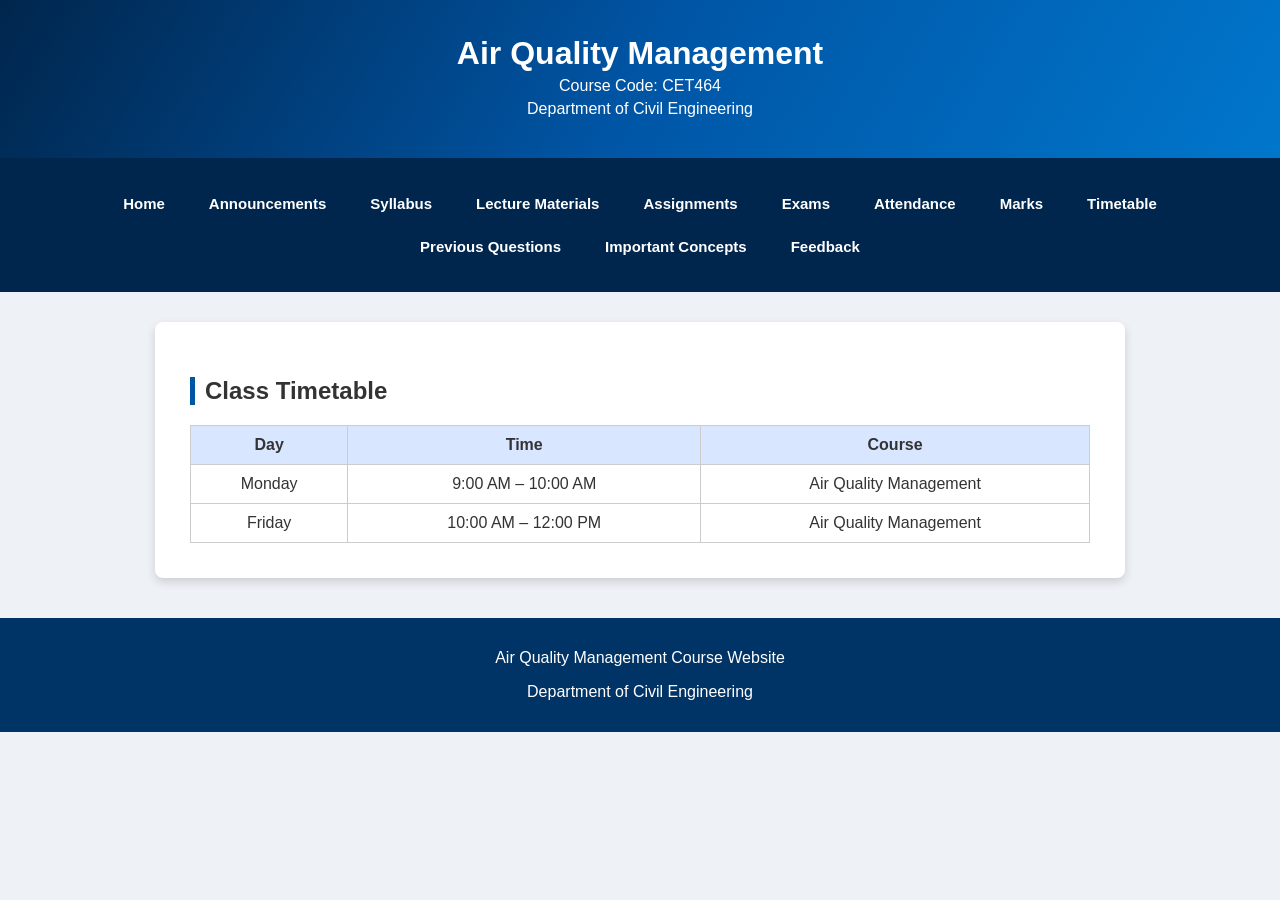
<file: timetable.html>
<!DOCTYPE html>
<html>

<head>
<title>Timetable - Air Quality Management</title>
<link rel="stylesheet" href="style.css">
</head>

<body>

<header>
<h1>Air Quality Management</h1>
<p>Course Code: CET464</p>
<p>Department of Civil Engineering</p>
</header>

<nav>
<nav>

<a href="index.html">Home</a>
<a href="announcements.html">Announcements</a>
<a href="syllabus.html">Syllabus</a>
<a href="lecture.html">Lecture Materials</a>
<a href="assignments.html">Assignments</a>
<a href="exams.html">Exams</a>
<a href="attendance.html">Attendance</a>
<a href="marks.html">Marks</a>
<a href="timetable.html">Timetable</a>
<a href="previous.html">Previous Questions</a>
<a href="concepts.html">Important Concepts</a>
<a href="feedback.html">Feedback</a>

</nav>
</nav>

<div class="container">

<h2>Class Timetable</h2>

<table>

<tr>
<th>Day</th>
<th>Time</th>
<th>Course</th>
</tr>

<tr>
<td>Monday</td>
<td>9:00 AM – 10:00 AM</td>
<td>Air Quality Management</td>
</tr>

<tr>
<td>Friday</td>
<td>10:00 AM – 12:00 PM</td>
<td>Air Quality Management</td>
</tr>

</table>

</div>

<footer>
<p>Air Quality Management Course Website</p>
<p>Department of Civil Engineering</p>
</footer>

</body>

</html>
</file>
<file: style.css>
body{
font-family: "Segoe UI", Arial, sans-serif;
margin:0;
background:#eef2f7;
color:#333;
}

/* HEADER */

header{
background:linear-gradient(120deg,#00264d,#0055a5,#0077cc);
color:white;
text-align:center;
padding:35px 20px;
box-shadow:0 4px 10px rgba(0,0,0,0.2);
}

header h1{
margin:0;
font-size:32px;
}

header p{
margin:5px;
}

/* NAVIGATION BAR */

nav{
background:#00264d;
padding:12px;
text-align:center;
display:flex;
justify-content:center;
flex-wrap:wrap;
position:sticky;
top:0;
z-index:1000;
}

nav a{
color:white;
text-decoration:none;
margin:5px 10px;
font-weight:600;
font-size:15px;
padding:8px 12px;
border-radius:5px;
transition:0.3s;
white-space:nowrap;
}

nav a:hover{
background:#ffcc00;
color:black;
transform:scale(1.05);
}

/* MAIN CONTENT */

.container{
max-width:900px;
margin:30px auto;
background:white;
padding:35px;
border-radius:8px;
box-shadow:0 4px 10px rgba(0,0,0,0.15);
}

/* HEADINGS */

h2{
border-left:5px solid #0055a5;
padding-left:10px;
}

/* TABLE */

table{
width:100%;
border-collapse:collapse;
margin-top:10px;
}

table, th, td{
border:1px solid #ccc;
}

th{
background:#d9e6ff;
padding:10px;
}

td{
padding:10px;
text-align:center;
}

/* LISTS */

ul{
padding-left:20px;
}

ul li{
margin:10px 0;
}

/* LINKS */

.container a{
color:#0055a5;
font-weight:600;
}

.container a:hover{
color:#ff6600;
}

/* FORM */

input, textarea{
width:100%;
padding:8px;
border:1px solid #ccc;
border-radius:4px;
}

input[type=submit]{
background:#0055a5;
color:white;
border:none;
padding:10px;
margin-top:10px;
cursor:pointer;
font-weight:bold;
}

input[type=submit]:hover{
background:#003366;
}

/* QUICK ACCESS CARDS */

.card-grid{
display:grid;
grid-template-columns:repeat(auto-fit,minmax(220px,1fr));
gap:20px;
margin-top:20px;
}

.card{
background:white;
padding:20px;
border-radius:8px;
box-shadow:0 3px 8px rgba(0,0,0,0.15);
text-decoration:none;
color:#333;
transition:0.3s;
}

.card:hover{
transform:translateY(-5px);
box-shadow:0 6px 15px rgba(0,0,0,0.25);
}

.card h3{
margin-top:0;
color:#0055a5;
}

.card p{
font-size:14px;
}

/* ANNOUNCEMENTS */

.announcement{
background:#f4f8ff;
border-left:5px solid #0055a5;
padding:15px;
margin-bottom:20px;
border-radius:6px;
}

.announcement h3{
margin-top:0;
color:#0055a5;
}

/* FOOTER */

footer{
background:#003366;
color:white;
text-align:center;
padding:15px;
margin-top:40px;
}
.module, .assignment, .exam{
background:white;
padding:20px;
margin-bottom:20px;
border-radius:8px;
box-shadow:0 2px 8px rgba(0,0,0,0.1);
}

.module h3, .assignment h3, .exam h3{
color:#003366;
}
</file>
